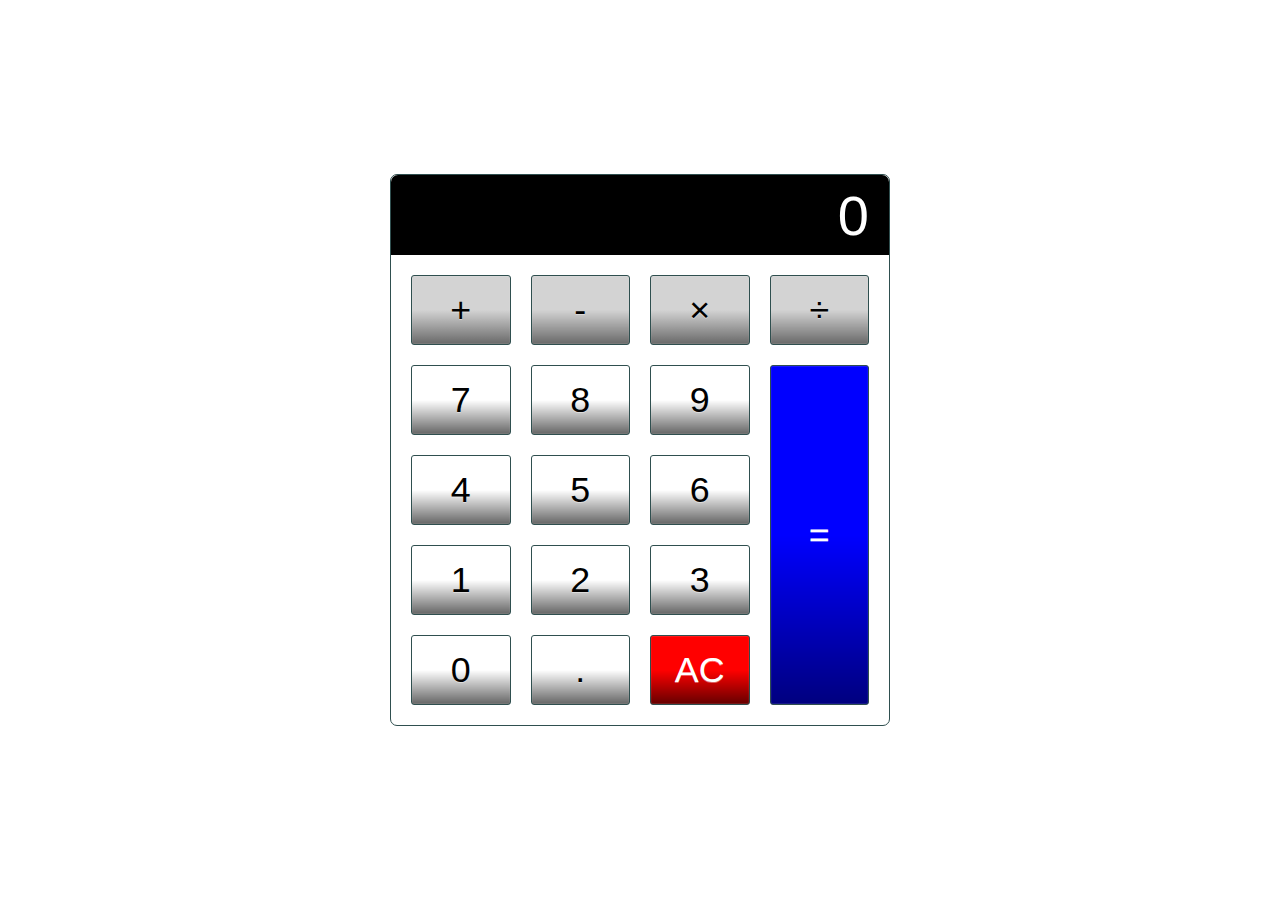
<file: Calculator/index.html>
<!DOCTYPE html>
<html lang="en">

<head>

    <meta charset="UTF-8">
    <meta name="viewport" content="width=device-width, initial-scale=1.0">
    <meta http-equiv="X-UA-Compatible" content="IE=edge">
    <link rel="stylesheet" href="./css/calculator.css">
    <title>Calculator</title>

</head>

<body>

    <!--This is the main div container that will display the calculator-->
    <div class="calculator">

        <!--This input displays the result of the calculation-->
        <input type="text" class="calculator-screen" value="0" disabled>

        <!--This section displays all buttons that a user can press to make a calculation-->
        <div class="calculator-keys">

            <button type="button" class="operator" value="+">+</button>
            <button type="button" class="operator" value="-">-</button>
            <button type="button" class="operator" value="*">&times;</button>
            <button type="button" class="operator" value="/">&divide;</button>

            <button type="button" value="7">7</button>
            <button type="button" value="8">8</button>
            <button type="button" value="9">9</button>

            <button type="button" value="4">4</button>
            <button type="button" value="5">5</button>
            <button type="button" value="6">6</button>

            <button type="button" value="1">1</button>
            <button type="button" value="2">2</button>
            <button type="button" value="3">3</button>

            <button type="button" value="0">0</button>
            <button type="button" class="decimal function" value=".">.</button>
            <button type="button" class="all-clear function" value="all-clear">AC</button>

            <button type="button" class="equal-sign operator" value="=">=</button>

        </div>

    </div>

    <script src="./js/calculator.js"></script>

</body>

</html>
</file>
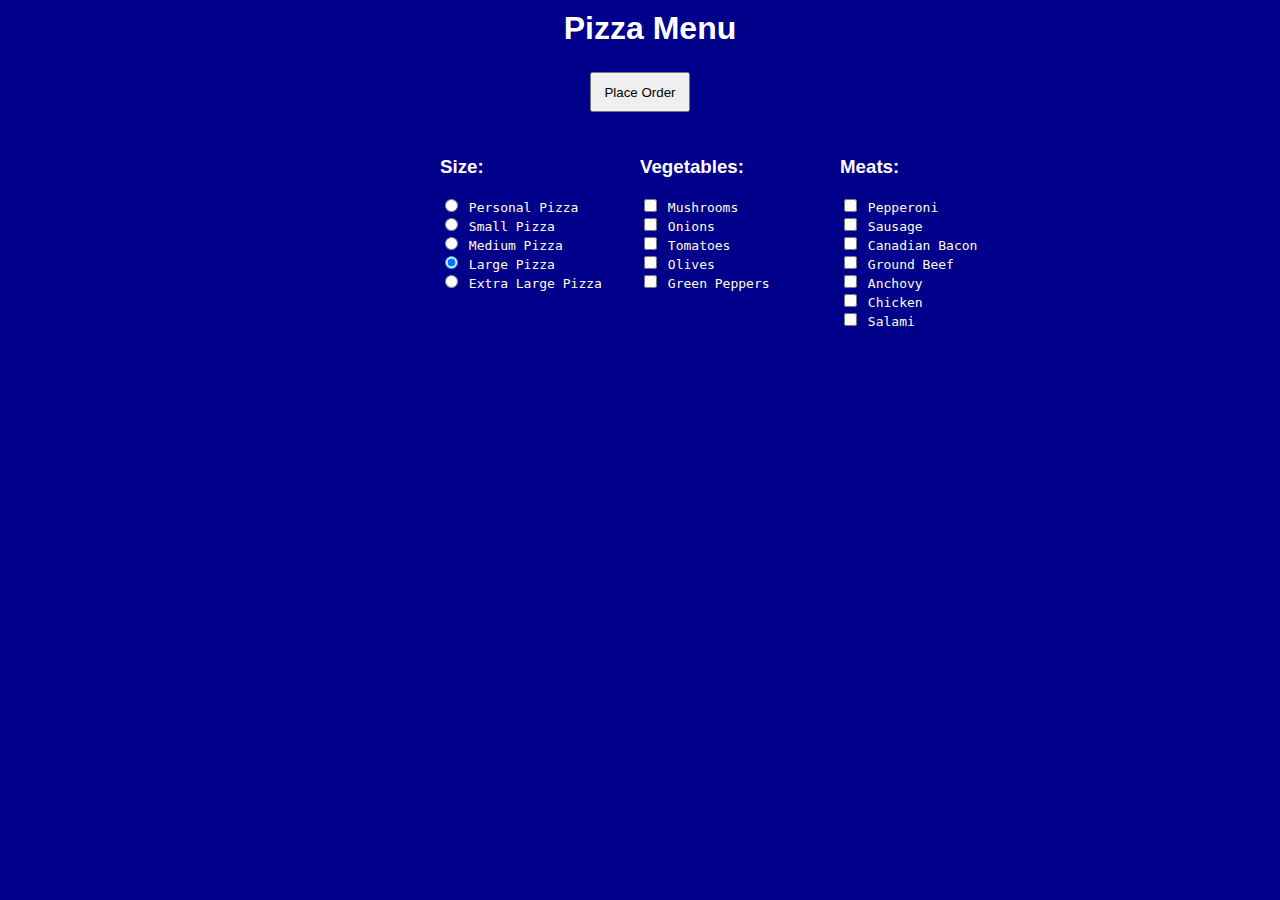
<file: Pizza-Menu/index.html>
<!--Pizza.html-->

<!DOCTYPE html>

<html lang="en">

<head>

  <title>Pizza Menu</title>
  <meta http-equiv="Content-Type" content="text/html; charset=utf-8" />
  <meta content="width=device-width, initial-scale=1.0" name="viewport">
  <link rel="stylesheet" type="text/css" href="./css/pizza.css" />

</head>

<body>

  <div id="menuBG">

    <h1 style="margin:0 0px 0 20px;">Pizza Menu</h1>

    <input id="btnOrder" type="button" onclick="getReceipt()" value="Place Order">

    <form id="frmMenu">

      <div class="menu left">

        <h3>Size:</h3>

        <input class="size" type="radio" name="Size" value="Personal Pizza"> Personal Pizza<br>
        <input class="size" type="radio" name="Size" value="Small Pizza"> Small Pizza<br>
        <input class="size" type="radio" name="Size" value="Medium Pizza"> Medium Pizza<br>
        <input class="size" type="radio" name="Size" value="Large Pizza" checked> Large Pizza<br>
        <input class="size" type="radio" name="Size" value="Extra Large Pizza"> Extra Large Pizza<br>

      </div>

      <div class="menu center">

        <h3>Vegetables:</h3>

        <input class="toppings" type="checkbox" name="Topping" value="Mushrooms"> Mushrooms<br>
        <input class="toppings" type="checkbox" name="Topping" value="Onions"> Onions<br>
        <input class="toppings" type="checkbox" name="Topping" value="Tomatoes"> Tomatoes<br>
        <input class="toppings" type="checkbox" name="Topping" value="Olives"> Olives<br>
        <input class="toppings" type="checkbox" name="Topping" value="Green Peppers"> Green Peppers<br>

      </div>

      <div class="menu right">

        <h3>Meats:</h3>

        <input class="toppings" type="checkbox" name="Topping" value="Pepperoni"> Pepperoni<br>
        <input class="toppings" type="checkbox" name="Topping" value="Sausage"> Sausage <br>
        <input class="toppings" type="checkbox" name="Topping" value="Canadian Bacon"> Canadian Bacon<br>
        <input class="toppings" type="checkbox" name="Topping" value="Ground Beef"> Ground Beef<br>
        <input class="toppings" type="checkbox" name="Topping" value="Anchovy"> Anchovy<br>
        <input class="toppings" type="checkbox" name="Topping" value="Chicken"> Chicken<br>
        <input class="toppings" type="checkbox" name="Topping" value="Salami"> Salami<br>

      </div>

      <div id="cart">

        <div id="showText"></div>
        <div id="totalPrice"></div>

      </div>

    </form>

  </div>

  <script src="./js/pizza.js"></script>

</body>

</html>
</file>
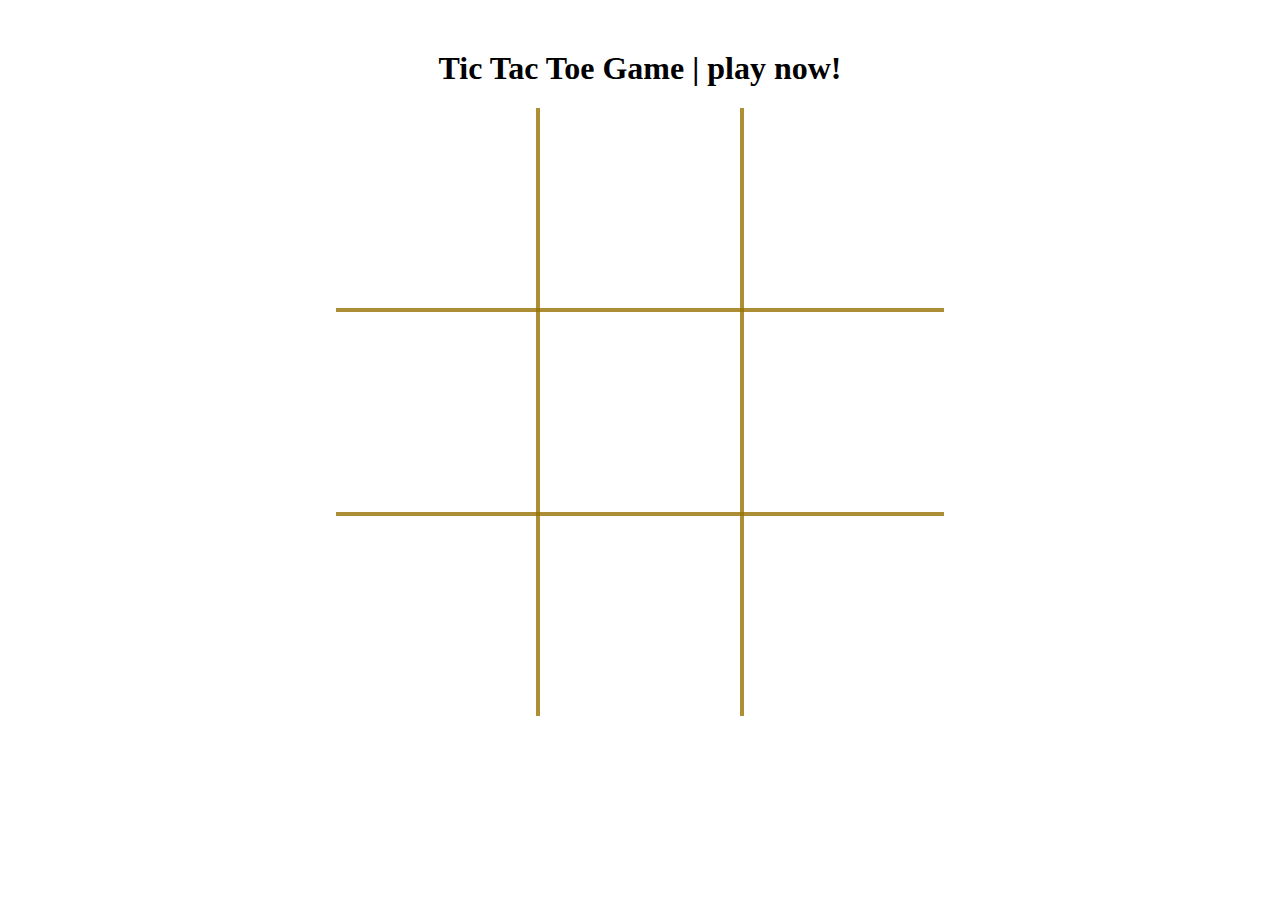
<file: Tic-Tac-Toe/index.html>
<!DOCTYPE HTML>

<html lang="en">

<head>

    <title>Tic Tac Toe Game</title>
    <meta charset="utf-8">
    <meta name="viewport" content="width=device-width, initial-scale=1.0">
    <link rel="stylesheet" href="./css/game.css">

</head>

<body id="body">


    <!-- This container is needed to overlay our canvas over our table. -->
    <div class="center-container">
        <!-- Note: Canvas width and height must be within the element. -->
        <h1>Tic Tac Toe Game | play now!</h1>

        <canvas id="win-lines" width="608" height="608"></canvas>

        <table>

            <tr>
                <td id="0" onclick="placeXOrO('0')"></td>
                <td id="1" onclick="placeXOrO('1')"></td>
                <td id="2" onclick="placeXOrO('2')"></td>
            </tr>

            <tr>
                <td id="3" onclick="placeXOrO('3')"></td>
                <td id="4" onclick="placeXOrO('4')"></td>
                <td id="5" onclick="placeXOrO('5')"></td>
            </tr>

            <tr>
                <td id="6" onclick="placeXOrO('6')"></td>
                <td id="7" onclick="placeXOrO('7')"></td>
                <td id="8" onclick="placeXOrO('8')"></td>
            </tr>

        </table>

    </div>

    <script src="./js/tictactoe.js"></script>

</body>

</html>
</file>
<file: Calculator/css/calculator.css>
/*calculator.css*/

html {

    font-size: 70%;
    box-sizing: border-box;

}

*,
*::before,
*::after {

    margin: 0;
    padding: 0;
    box-sizing: inherit;

}

.calculator {

    border: 1.2px solid darkslategray;
    border-radius: 7px;
    position: absolute;
    top: 50%;
    left: 50%;
    transform: translate(-50%, -50%);
    width: 500px;

}

.calculator-screen {

    width: 100%;
    font-size: 5rem;
    height: 80px;
    border: none;
    background-color: black;
    color: white;
    text-align: right;
    padding-right: 20px;
    padding-left: 20px;
    border-radius: 7px 7px 0px 0px;

}

button {

    height: 70px;
    border-radius: 3px;
    border: 1px solid darkslategray;
    background-color: transparent;
    font-size: 3.2rem;
    color: black;
    background-image: linear-gradient(to bottom, transparent, transparent 50%, rgba(0, 0, 0, 0.6));
    text-shadow: 0 1px rgba(255, 255, 255, .4);
    box-shadow: inset 0 0 0 1px rgba(255, 255, 255, .05),
        inset 0 1px 0 0 rgba(255, 255, 255, .05),
        inset 0 -1px 0 0 rgba(255, 255, 255, .05),
        0 1px 0 0 rgba(255, 255, 255, .05);

}

button:hover {

    background-color: #e1e1e1;

}

.operator {

    color: black;
    background-image: linear-gradient(to bottom, transparent, transparent 50%, rgba(0, 0, 0, 0.5));
    background-color: lightgray;

}

.all-clear {

    background-color: red;
    border-color: darkslategray;
    color: #ffffff;

}

.equal-sign {

    background-color: blue;
    border-color: darkslategray;
    color: #fff;
    height: 100%;
    grid-area: 2/4/6/5;

}

.egual-sign:hover {

    background-color: darkblue;

}

.calculator-keys {

    display: grid;
    grid-template-columns: repeat(4, 1fr);
    grid-gap: 20px;
    padding: 20px;

}
</file>
<file: Pizza-Menu/css/pizza.css>
/*pizza.css*/

body {

    background-color: darkblue;

}

h1 {

    font-family: Helvetica;
    color: white;
    text-align: center;

}

h3 {

    font-family: Arial;
    color: snow;

}

div {

    color: lightyellow;
    font-family: Monospace;

}

#menuBG {

    width: 400px;
    height: 470px;
    margin: 10px auto;

}

#frmMenu {

    width: 600px;
    height: 200px;

}

#totalPrice {

    width: 200px;
    height: 190px;
    margin: 20px auto;
    float: right;

}

.left {

    width: 200px;
    height: 200px;
    float: left;

}

.center {

    width: 200px;
    height: 200px;
    float: left;

}

.right {

    width: 200px;
    height: 200px;
    float: right;

}

#showText {

    width: 200px;
    height: 190px;
    margin: 0px auto;
    float: left;

}

#cart {

    top: 0;
    margin: 0px auto;
    width: 400px;
    height: 200px;

}

#btnOrder {

    margin: 10px 0px 0px 100px;
    width: 100px;
    height: 40px;
    display: block;
    margin: 25px auto;

}
</file>
<file: Tic-Tac-Toe/css/game.css>
/* h1 center */
h1 {
    text-align: center;
}

/* This container includes our table and our canvas. */
.center-container {

    /* Thios property sets the width of our container. */
    width: 608px;
    /* Thios property centers our container. */
    margin: 0 auto;
    /* 50px down from the top. */
    margin-top: 50px;

}

table {

    /* This property collapses table border into 1 border. */
    border-collapse: collapse;
    /* This hides outer borders on the table. */
    border-style: hidden;

}

td {

    /* This property changes the cursor to the index finger hand when
    we hover over td elements. */
    cursor: pointer;
    /* This property sets our table border style. */
    border: 4px solid rgba(152, 112, 3, .8);
    /* This property removes default padding. */
    padding: 0px;
    width: 200px;
    height: 200px;
    filter: contrast(3);

}

canvas {

    /* This property sets the position of our canvas to the top left 
    corner of our container. */
    position: absolute;
    /* This property places our canvas over the top of our table. */
    z-index: 10;
    /* This property makes our canvas invisible. */
    pointer-events: none;

}
</file>
